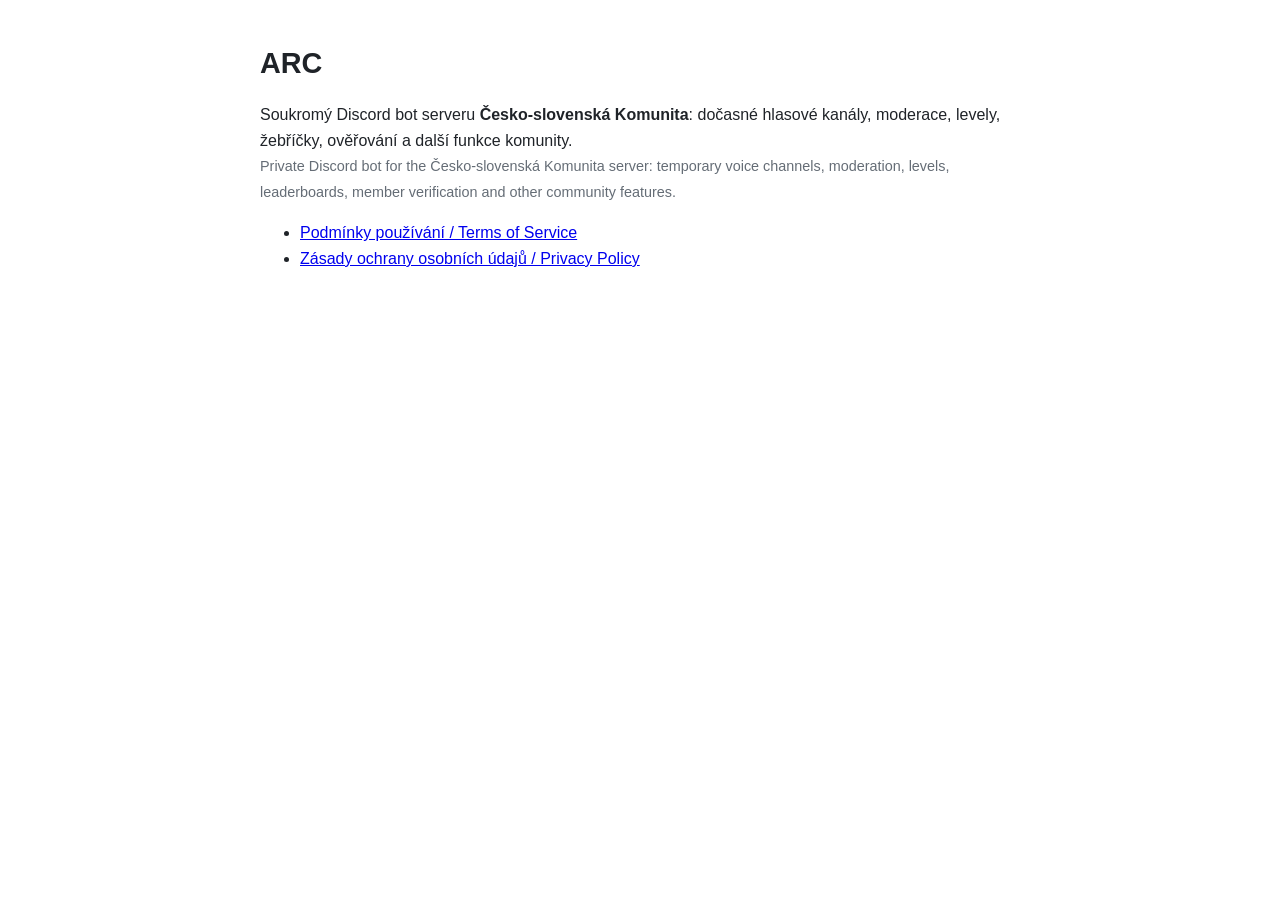
<file: index.html>
<!DOCTYPE html>
<html lang="cs"><head><meta charset="utf-8"><meta name="viewport" content="width=device-width,initial-scale=1">
<title>ARC – Discord bot</title><link rel="stylesheet" href="style.css"></head><body>
<h1>ARC</h1>
<p>Soukromý Discord bot serveru <strong>Česko-slovenská Komunita</strong>: dočasné hlasové kanály, moderace, levely, žebříčky, ověřování a další funkce komunity.<br>
<span class="meta">Private Discord bot for the Česko-slovenská Komunita server: temporary voice channels, moderation, levels, leaderboards, member verification and other community features.</span></p>
<ul>
<li><a href="terms.html">Podmínky používání / Terms of Service</a></li>
<li><a href="privacy.html">Zásady ochrany osobních údajů / Privacy Policy</a></li>
</ul>
</body></html>
</file>
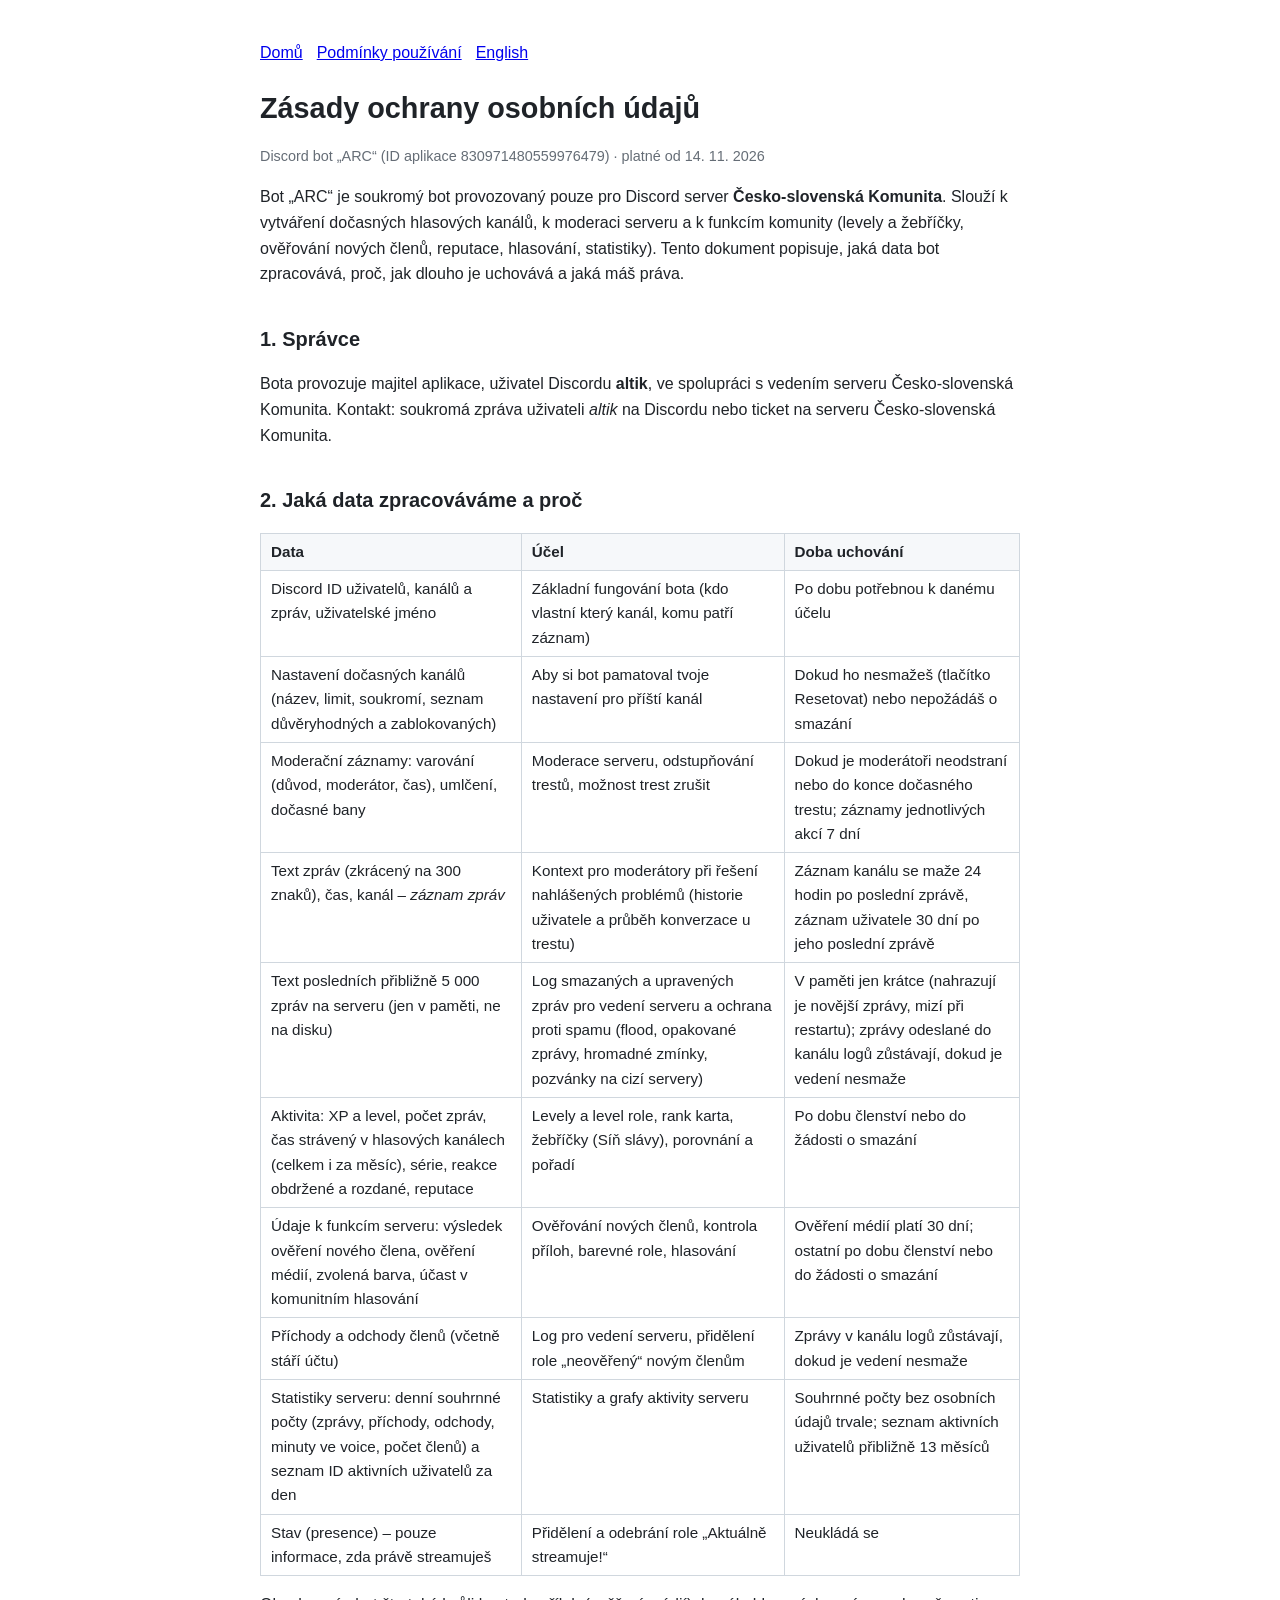
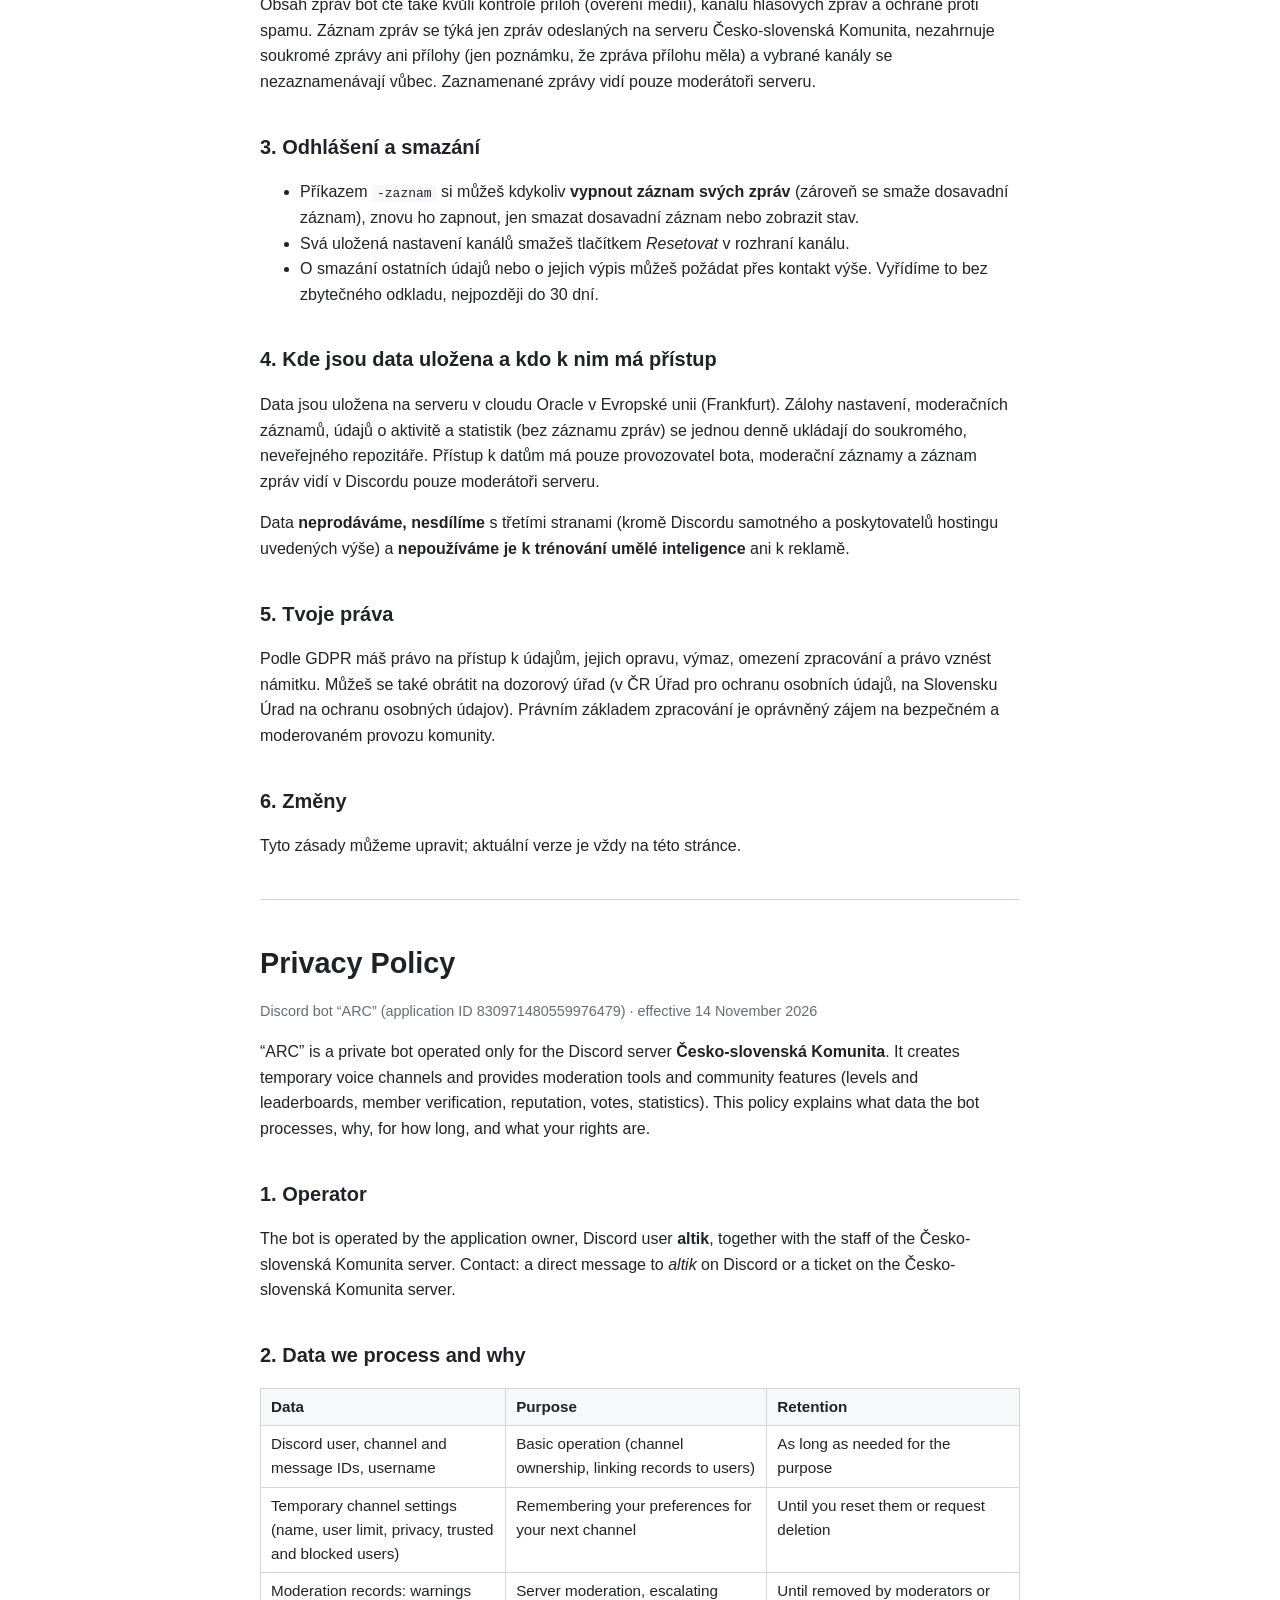
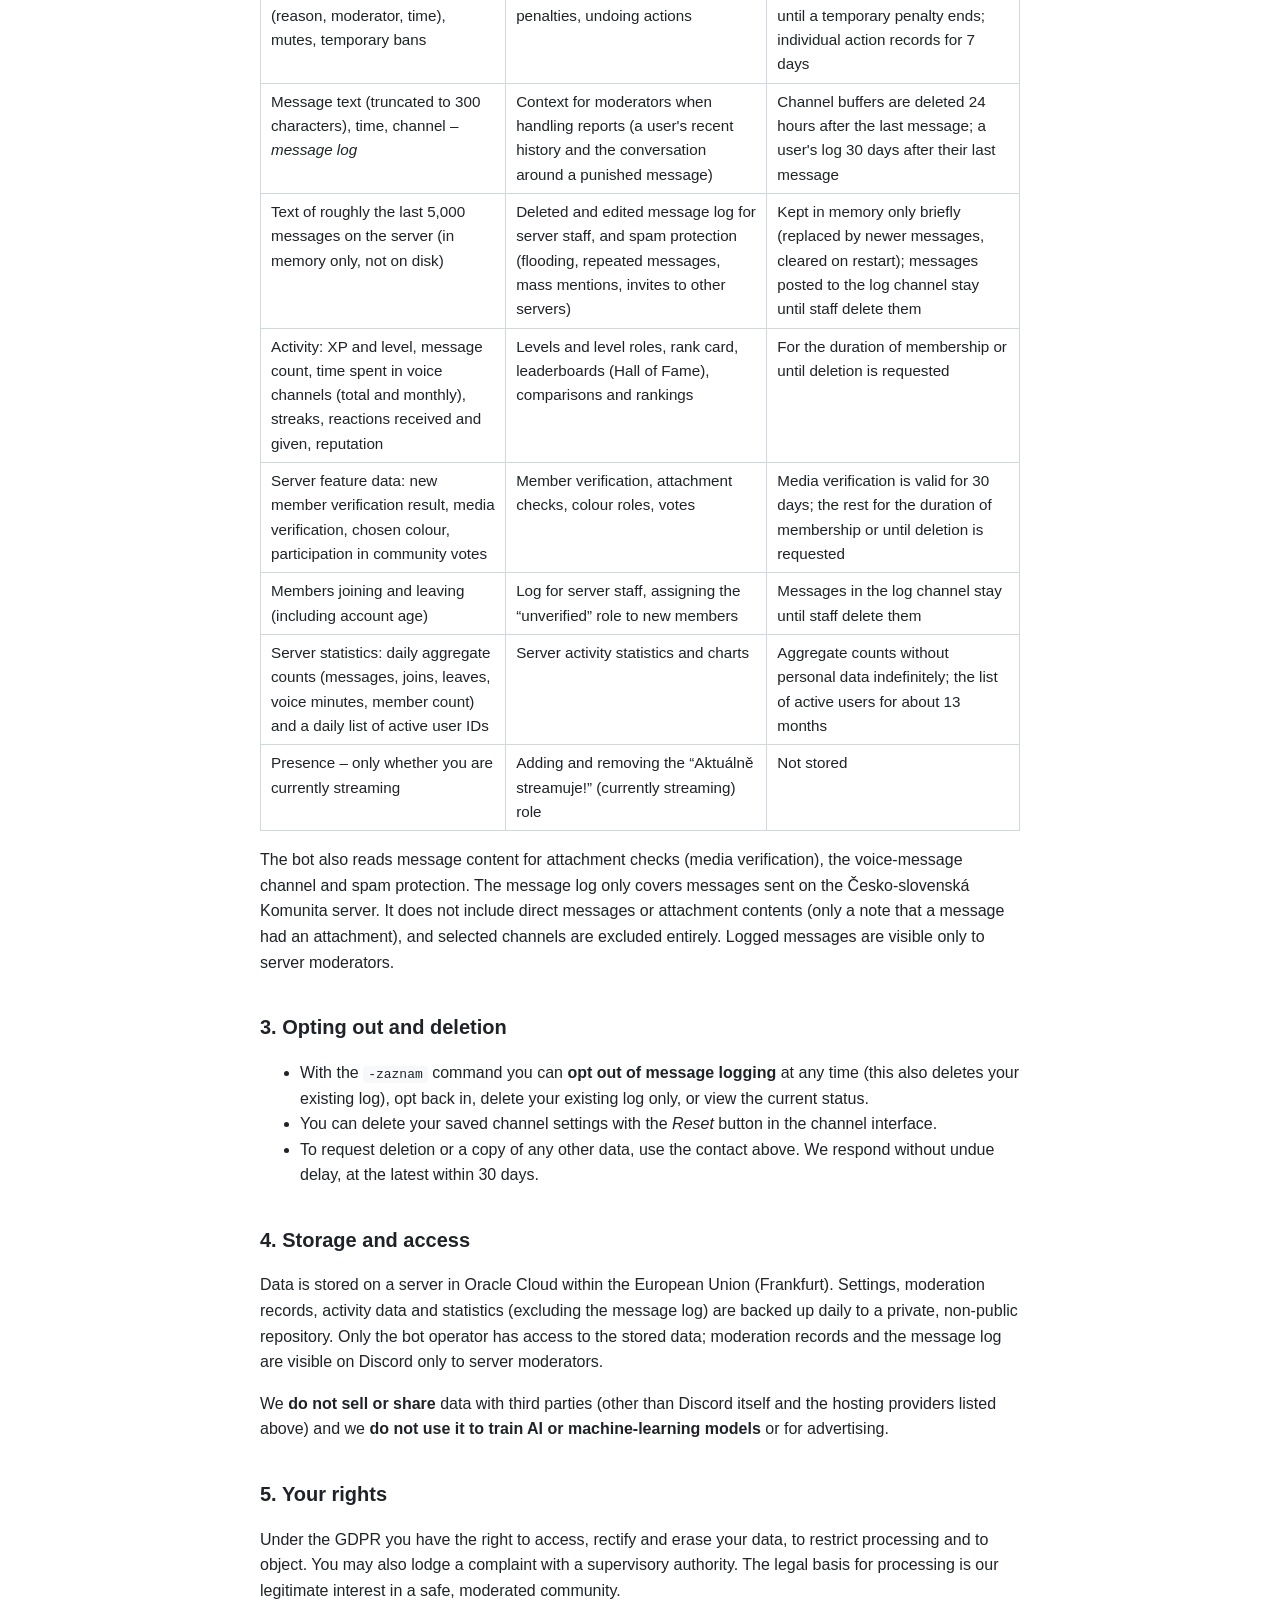
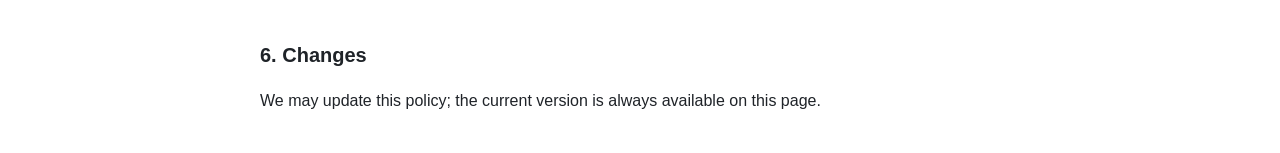
<file: privacy.html>
<!DOCTYPE html>
<html lang="cs"><head><meta charset="utf-8"><meta name="viewport" content="width=device-width,initial-scale=1">
<title>Zásady ochrany osobních údajů – ARC / Privacy Policy</title><link rel="stylesheet" href="style.css"></head><body>
<nav><a href="index.html">Domů</a><a href="terms.html">Podmínky používání</a><a href="#en">English</a></nav>
<h1>Zásady ochrany osobních údajů</h1>
<p class="meta">Discord bot „ARC“ (ID aplikace 830971480559976479) · platné od 14. 11. 2026</p>

<p>Bot „ARC“ je soukromý bot provozovaný pouze pro Discord server <strong>Česko-slovenská Komunita</strong>. Slouží k vytváření dočasných hlasových kanálů, k moderaci serveru a k funkcím komunity (levely a žebříčky, ověřování nových členů, reputace, hlasování, statistiky). Tento dokument popisuje, jaká data bot zpracovává, proč, jak dlouho je uchovává a jaká máš práva.</p>

<h2>1. Správce</h2>
<p>Bota provozuje majitel aplikace, uživatel Discordu <strong>altik</strong>, ve spolupráci s vedením serveru Česko-slovenská Komunita. Kontakt: soukromá zpráva uživateli <em>altik</em> na Discordu nebo ticket na serveru Česko-slovenská Komunita.</p>

<h2>2. Jaká data zpracováváme a proč</h2>
<table>
<tr><th>Data</th><th>Účel</th><th>Doba uchování</th></tr>
<tr><td>Discord ID uživatelů, kanálů a zpráv, uživatelské jméno</td><td>Základní fungování bota (kdo vlastní který kanál, komu patří záznam)</td><td>Po dobu potřebnou k danému účelu</td></tr>
<tr><td>Nastavení dočasných kanálů (název, limit, soukromí, seznam důvěryhodných a zablokovaných)</td><td>Aby si bot pamatoval tvoje nastavení pro příští kanál</td><td>Dokud ho nesmažeš (tlačítko Resetovat) nebo nepožádáš o smazání</td></tr>
<tr><td>Moderační záznamy: varování (důvod, moderátor, čas), umlčení, dočasné bany</td><td>Moderace serveru, odstupňování trestů, možnost trest zrušit</td><td>Dokud je moderátoři neodstraní nebo do konce dočasného trestu; záznamy jednotlivých akcí 7 dní</td></tr>
<tr><td>Text zpráv (zkrácený na 300 znaků), čas, kanál – <em>záznam zpráv</em></td><td>Kontext pro moderátory při řešení nahlášených problémů (historie uživatele a průběh konverzace u trestu)</td><td>Záznam kanálu se maže 24 hodin po poslední zprávě, záznam uživatele 30 dní po jeho poslední zprávě</td></tr>
<tr><td>Text posledních přibližně 5 000 zpráv na serveru (jen v paměti, ne na disku)</td><td>Log smazaných a upravených zpráv pro vedení serveru a ochrana proti spamu (flood, opakované zprávy, hromadné zmínky, pozvánky na cizí servery)</td><td>V paměti jen krátce (nahrazují je novější zprávy, mizí při restartu); zprávy odeslané do kanálu logů zůstávají, dokud je vedení nesmaže</td></tr>
<tr><td>Aktivita: XP a level, počet zpráv, čas strávený v hlasových kanálech (celkem i za měsíc), série, reakce obdržené a rozdané, reputace</td><td>Levely a level role, rank karta, žebříčky (Síň slávy), porovnání a pořadí</td><td>Po dobu členství nebo do žádosti o smazání</td></tr>
<tr><td>Údaje k funkcím serveru: výsledek ověření nového člena, ověření médií, zvolená barva, účast v komunitním hlasování</td><td>Ověřování nových členů, kontrola příloh, barevné role, hlasování</td><td>Ověření médií platí 30 dní; ostatní po dobu členství nebo do žádosti o smazání</td></tr>
<tr><td>Příchody a odchody členů (včetně stáří účtu)</td><td>Log pro vedení serveru, přidělení role „neověřený“ novým členům</td><td>Zprávy v kanálu logů zůstávají, dokud je vedení nesmaže</td></tr>
<tr><td>Statistiky serveru: denní souhrnné počty (zprávy, příchody, odchody, minuty ve voice, počet členů) a seznam ID aktivních uživatelů za den</td><td>Statistiky a grafy aktivity serveru</td><td>Souhrnné počty bez osobních údajů trvale; seznam aktivních uživatelů přibližně 13 měsíců</td></tr>
<tr><td>Stav (presence) – pouze informace, zda právě streamuješ</td><td>Přidělení a odebrání role „Aktuálně streamuje!“</td><td>Neukládá se</td></tr>
</table>
<p>Obsah zpráv bot čte také kvůli kontrole příloh (ověření médií), kanálu hlasových zpráv a ochraně proti spamu. Záznam zpráv se týká jen zpráv odeslaných na serveru Česko-slovenská Komunita, nezahrnuje soukromé zprávy ani přílohy (jen poznámku, že zpráva přílohu měla) a vybrané kanály se nezaznamenávají vůbec. Zaznamenané zprávy vidí pouze moderátoři serveru.</p>

<h2>3. Odhlášení a smazání</h2>
<ul>
<li>Příkazem <code>-zaznam</code> si můžeš kdykoliv <strong>vypnout záznam svých zpráv</strong> (zároveň se smaže dosavadní záznam), znovu ho zapnout, jen smazat dosavadní záznam nebo zobrazit stav.</li>
<li>Svá uložená nastavení kanálů smažeš tlačítkem <em>Resetovat</em> v rozhraní kanálu.</li>
<li>O smazání ostatních údajů nebo o jejich výpis můžeš požádat přes kontakt výše. Vyřídíme to bez zbytečného odkladu, nejpozději do 30 dní.</li>
</ul>

<h2>4. Kde jsou data uložena a kdo k nim má přístup</h2>
<p>Data jsou uložena na serveru v cloudu Oracle v Evropské unii (Frankfurt). Zálohy nastavení, moderačních záznamů, údajů o aktivitě a statistik (bez záznamu zpráv) se jednou denně ukládají do soukromého, neveřejného repozitáře. Přístup k datům má pouze provozovatel bota, moderační záznamy a záznam zpráv vidí v Discordu pouze moderátoři serveru.</p>
<p>Data <strong>neprodáváme, nesdílíme</strong> s třetími stranami (kromě Discordu samotného a poskytovatelů hostingu uvedených výše) a <strong>nepoužíváme je k trénování umělé inteligence</strong> ani k reklamě.</p>

<h2>5. Tvoje práva</h2>
<p>Podle GDPR máš právo na přístup k údajům, jejich opravu, výmaz, omezení zpracování a právo vznést námitku. Můžeš se také obrátit na dozorový úřad (v ČR Úřad pro ochranu osobních údajů, na Slovensku Úrad na ochranu osobných údajov). Právním základem zpracování je oprávněný zájem na bezpečném a moderovaném provozu komunity.</p>

<h2>6. Změny</h2>
<p>Tyto zásady můžeme upravit; aktuální verze je vždy na této stránce.</p>

<hr id="en">
<h1>Privacy Policy</h1>
<p class="meta">Discord bot “ARC” (application ID 830971480559976479) · effective 14 November 2026</p>
<p>“ARC” is a private bot operated only for the Discord server <strong>Česko-slovenská Komunita</strong>. It creates temporary voice channels and provides moderation tools and community features (levels and leaderboards, member verification, reputation, votes, statistics). This policy explains what data the bot processes, why, for how long, and what your rights are.</p>
<h2>1. Operator</h2>
<p>The bot is operated by the application owner, Discord user <strong>altik</strong>, together with the staff of the Česko-slovenská Komunita server. Contact: a direct message to <em>altik</em> on Discord or a ticket on the Česko-slovenská Komunita server.</p>
<h2>2. Data we process and why</h2>
<table>
<tr><th>Data</th><th>Purpose</th><th>Retention</th></tr>
<tr><td>Discord user, channel and message IDs, username</td><td>Basic operation (channel ownership, linking records to users)</td><td>As long as needed for the purpose</td></tr>
<tr><td>Temporary channel settings (name, user limit, privacy, trusted and blocked users)</td><td>Remembering your preferences for your next channel</td><td>Until you reset them or request deletion</td></tr>
<tr><td>Moderation records: warnings (reason, moderator, time), mutes, temporary bans</td><td>Server moderation, escalating penalties, undoing actions</td><td>Until removed by moderators or until a temporary penalty ends; individual action records for 7 days</td></tr>
<tr><td>Message text (truncated to 300 characters), time, channel – <em>message log</em></td><td>Context for moderators when handling reports (a user's recent history and the conversation around a punished message)</td><td>Channel buffers are deleted 24 hours after the last message; a user's log 30 days after their last message</td></tr>
<tr><td>Text of roughly the last 5,000 messages on the server (in memory only, not on disk)</td><td>Deleted and edited message log for server staff, and spam protection (flooding, repeated messages, mass mentions, invites to other servers)</td><td>Kept in memory only briefly (replaced by newer messages, cleared on restart); messages posted to the log channel stay until staff delete them</td></tr>
<tr><td>Activity: XP and level, message count, time spent in voice channels (total and monthly), streaks, reactions received and given, reputation</td><td>Levels and level roles, rank card, leaderboards (Hall of Fame), comparisons and rankings</td><td>For the duration of membership or until deletion is requested</td></tr>
<tr><td>Server feature data: new member verification result, media verification, chosen colour, participation in community votes</td><td>Member verification, attachment checks, colour roles, votes</td><td>Media verification is valid for 30 days; the rest for the duration of membership or until deletion is requested</td></tr>
<tr><td>Members joining and leaving (including account age)</td><td>Log for server staff, assigning the “unverified” role to new members</td><td>Messages in the log channel stay until staff delete them</td></tr>
<tr><td>Server statistics: daily aggregate counts (messages, joins, leaves, voice minutes, member count) and a daily list of active user IDs</td><td>Server activity statistics and charts</td><td>Aggregate counts without personal data indefinitely; the list of active users for about 13 months</td></tr>
<tr><td>Presence – only whether you are currently streaming</td><td>Adding and removing the “Aktuálně streamuje!” (currently streaming) role</td><td>Not stored</td></tr>
</table>
<p>The bot also reads message content for attachment checks (media verification), the voice-message channel and spam protection. The message log only covers messages sent on the Česko-slovenská Komunita server. It does not include direct messages or attachment contents (only a note that a message had an attachment), and selected channels are excluded entirely. Logged messages are visible only to server moderators.</p>
<h2>3. Opting out and deletion</h2>
<ul>
<li>With the <code>-zaznam</code> command you can <strong>opt out of message logging</strong> at any time (this also deletes your existing log), opt back in, delete your existing log only, or view the current status.</li>
<li>You can delete your saved channel settings with the <em>Reset</em> button in the channel interface.</li>
<li>To request deletion or a copy of any other data, use the contact above. We respond without undue delay, at the latest within 30 days.</li>
</ul>
<h2>4. Storage and access</h2>
<p>Data is stored on a server in Oracle Cloud within the European Union (Frankfurt). Settings, moderation records, activity data and statistics (excluding the message log) are backed up daily to a private, non-public repository. Only the bot operator has access to the stored data; moderation records and the message log are visible on Discord only to server moderators.</p>
<p>We <strong>do not sell or share</strong> data with third parties (other than Discord itself and the hosting providers listed above) and we <strong>do not use it to train AI or machine-learning models</strong> or for advertising.</p>
<h2>5. Your rights</h2>
<p>Under the GDPR you have the right to access, rectify and erase your data, to restrict processing and to object. You may also lodge a complaint with a supervisory authority. The legal basis for processing is our legitimate interest in a safe, moderated community.</p>
<h2>6. Changes</h2>
<p>We may update this policy; the current version is always available on this page.</p>
</body></html>
</file>
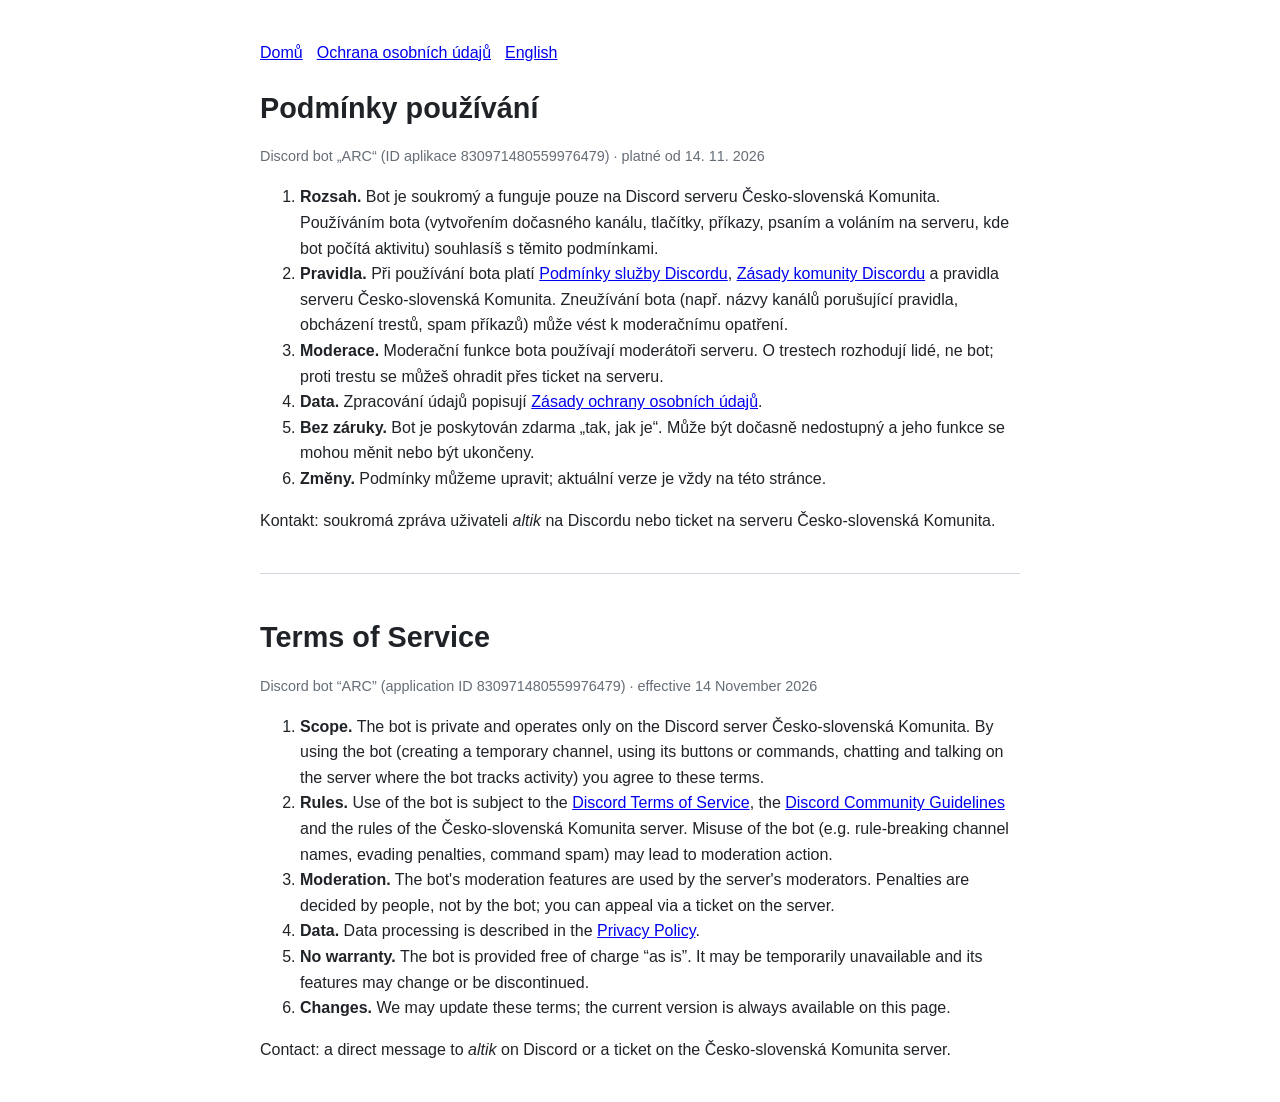
<file: terms.html>
<!DOCTYPE html>
<html lang="cs"><head><meta charset="utf-8"><meta name="viewport" content="width=device-width,initial-scale=1">
<title>Podmínky používání – ARC / Terms of Service</title><link rel="stylesheet" href="style.css"></head><body>
<nav><a href="index.html">Domů</a><a href="privacy.html">Ochrana osobních údajů</a><a href="#en">English</a></nav>
<h1>Podmínky používání</h1>
<p class="meta">Discord bot „ARC“ (ID aplikace 830971480559976479) · platné od 14. 11. 2026</p>
<ol>
<li><strong>Rozsah.</strong> Bot je soukromý a funguje pouze na Discord serveru Česko-slovenská Komunita. Používáním bota (vytvořením dočasného kanálu, tlačítky, příkazy, psaním a voláním na serveru, kde bot počítá aktivitu) souhlasíš s těmito podmínkami.</li>
<li><strong>Pravidla.</strong> Při používání bota platí <a href="https://discord.com/terms">Podmínky služby Discordu</a>, <a href="https://discord.com/guidelines">Zásady komunity Discordu</a> a pravidla serveru Česko-slovenská Komunita. Zneužívání bota (např. názvy kanálů porušující pravidla, obcházení trestů, spam příkazů) může vést k moderačnímu opatření.</li>
<li><strong>Moderace.</strong> Moderační funkce bota používají moderátoři serveru. O trestech rozhodují lidé, ne bot; proti trestu se můžeš ohradit přes ticket na serveru.</li>
<li><strong>Data.</strong> Zpracování údajů popisují <a href="privacy.html">Zásady ochrany osobních údajů</a>.</li>
<li><strong>Bez záruky.</strong> Bot je poskytován zdarma „tak, jak je“. Může být dočasně nedostupný a jeho funkce se mohou měnit nebo být ukončeny.</li>
<li><strong>Změny.</strong> Podmínky můžeme upravit; aktuální verze je vždy na této stránce.</li>
</ol>
<p>Kontakt: soukromá zpráva uživateli <em>altik</em> na Discordu nebo ticket na serveru Česko-slovenská Komunita.</p>
<hr id="en">
<h1>Terms of Service</h1>
<p class="meta">Discord bot “ARC” (application ID 830971480559976479) · effective 14 November 2026</p>
<ol>
<li><strong>Scope.</strong> The bot is private and operates only on the Discord server Česko-slovenská Komunita. By using the bot (creating a temporary channel, using its buttons or commands, chatting and talking on the server where the bot tracks activity) you agree to these terms.</li>
<li><strong>Rules.</strong> Use of the bot is subject to the <a href="https://discord.com/terms">Discord Terms of Service</a>, the <a href="https://discord.com/guidelines">Discord Community Guidelines</a> and the rules of the Česko-slovenská Komunita server. Misuse of the bot (e.g. rule-breaking channel names, evading penalties, command spam) may lead to moderation action.</li>
<li><strong>Moderation.</strong> The bot's moderation features are used by the server's moderators. Penalties are decided by people, not by the bot; you can appeal via a ticket on the server.</li>
<li><strong>Data.</strong> Data processing is described in the <a href="privacy.html">Privacy Policy</a>.</li>
<li><strong>No warranty.</strong> The bot is provided free of charge “as is”. It may be temporarily unavailable and its features may change or be discontinued.</li>
<li><strong>Changes.</strong> We may update these terms; the current version is always available on this page.</li>
</ol>
<p>Contact: a direct message to <em>altik</em> on Discord or a ticket on the Česko-slovenská Komunita server.</p>
</body></html>
</file>
<file: style.css>
body{font-family:-apple-system,Segoe UI,Roboto,Helvetica,Arial,sans-serif;max-width:760px;margin:40px auto;padding:0 20px;line-height:1.6;color:#1f2328;background:#fff}
h1{font-size:1.8em;margin-bottom:.2em}h2{margin-top:1.8em;font-size:1.25em}h3{font-size:1.05em;margin-top:1.4em}
.meta{color:#656d76;font-size:.9em}nav a{margin-right:14px}hr{border:0;border-top:1px solid #d0d7de;margin:2.5em 0}
table{border-collapse:collapse;width:100%;font-size:.95em}td,th{border:1px solid #d0d7de;padding:6px 10px;text-align:left;vertical-align:top}th{background:#f6f8fa}
code{background:#f6f8fa;padding:1px 5px;border-radius:4px}
@media (prefers-color-scheme:dark){body{background:#0d1117;color:#e6edf3}th,code{background:#161b22}td,th{border-color:#30363d}hr{border-color:#30363d}.meta{color:#8b949e}a{color:#4493f8}}
</file>
